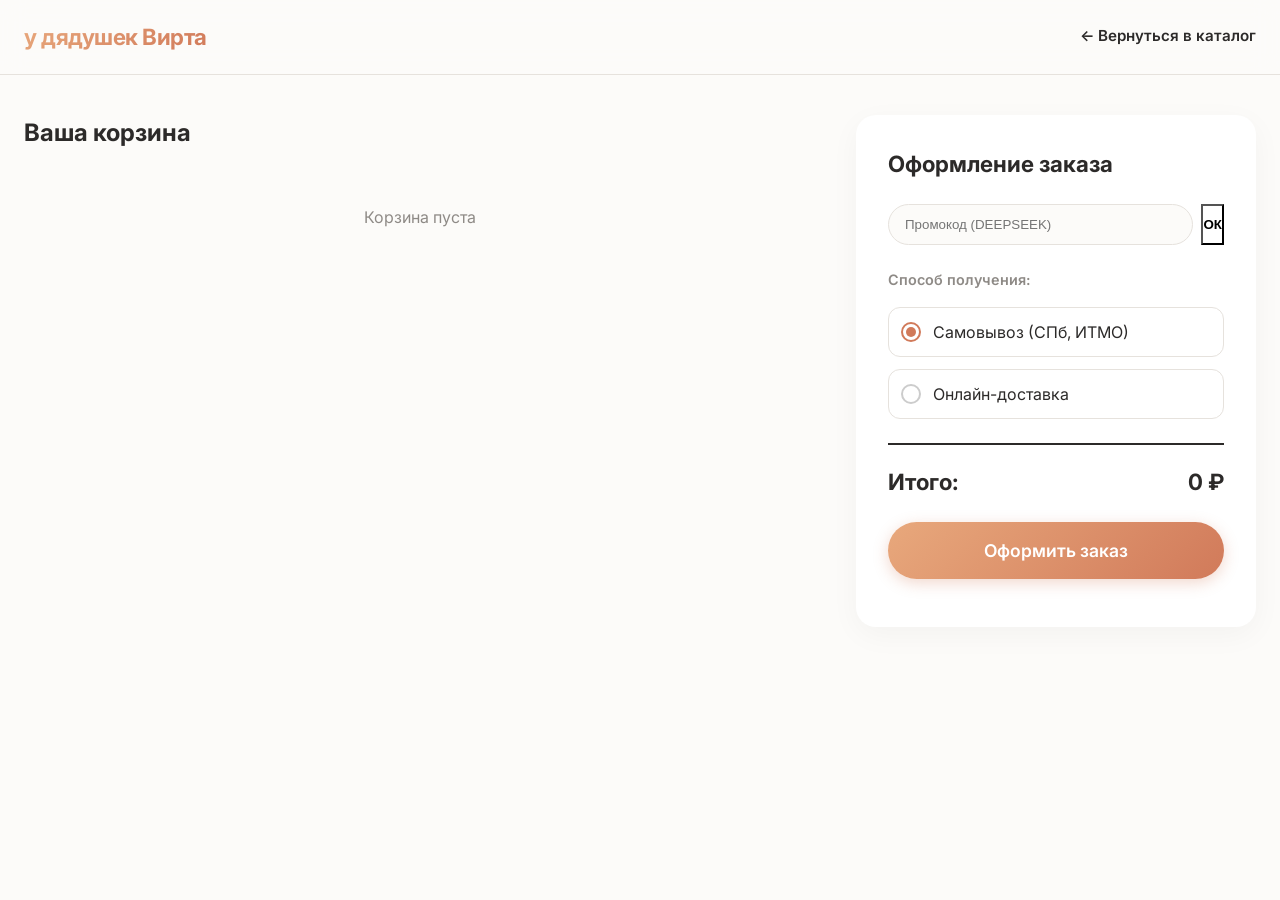
<file: site/cart.html>
<!DOCTYPE html>
<html lang="ru">
<head>
    <meta charset="UTF-8">
    <meta name="viewport" content="width=device-width, initial-scale=1.0">
    <title>Корзина — у дядушек Вирта</title>
    <link rel="stylesheet" href="styles.css">
    <link rel="preconnect" href="https://fonts.googleapis.com">
    <link rel="preconnect" href="https://fonts.gstatic.com" crossorigin>
    <link href="https://fonts.googleapis.com/css2?family=Inter:wght@300;400;600;700&display=swap" rel="stylesheet">
</head>
<body>
    <header class="site-header">
        <div class="header-container">
            <a href="index.html" class="logo">у дядушек Вирта</a>
            <div class="header-nav">
                <a href="index.html">← Вернуться в каталог</a>
            </div>
        </div>
    </header>

    <main class="main-page cart-page-layout">
        <section class="cart-items-section">
            <h2>Ваша корзина</h2>
            <p id="cart-empty" class="empty-message" hidden>Корзина пуста</p>
            <ul id="cart-list"></ul>
        </section>

        <section class="cart-checkout-section">
            <div class="checkout-card">
                <h3>Оформление заказа</h3>
                
                <div class="promo-block">
                    <input type="text" id="promo-input" placeholder="Промокод (DEEPSEEK)">
                    <button type="button" id="promo-btn" class="btn-outline">ОК</button>
                </div>
                <p id="promo-message" role="status"></p>

                <div class="delivery-options">
                    <p class="label">Способ получения:</p>
                    <label class="delivery-radio">
                        <input type="radio" name="delivery" value="pickup" checked>
                        <span class="radio-custom"></span>
                        <span>Самовывоз (СПб, ИТМО)</span>
                    </label>
                    <label class="delivery-radio">
                        <input type="radio" name="delivery" value="online">
                        <span class="radio-custom"></span>
                        <span>Онлайн-доставка</span>
                    </label>
                </div>

                <div id="cart-total" class="cart-total" aria-live="polite">
                    <span>Итого:</span>
                    <span><span id="total-price">0</span> ₽</span>
                </div>

                <button id="checkout-btn" class="btn-filled" style="width: 100%; padding: 18px; font-size: 1.1rem;">Оформить заказ</button>
                <p id="checkout-message" class="msg-success" style="text-align: center; margin-top: 16px;"></p>
            </div>
        </section>
    </main>

    <script src="app.js" defer></script>
</body>
</html>
</file>
<file: site/styles.css>
:root {
    --bg: #fcfbf9;
    --surface: #ffffff;
    --text-main: #2c2a29;
    --text-muted: #8e8a86;
    --accent-gradient: linear-gradient(135deg, #e8a87c 0%, #d17a5a 100%);
    --accent-hover: #c06a4c;
    --border: #e6e2dd;
    --radius-card: 20px;
    --radius-pill: 50px;
    --shadow-soft: 0 8px 30px rgba(0, 0, 0, 0.04);
    --shadow-hover: 0 12px 40px rgba(0, 0, 0, 0.08);
    --font: 'Inter', system-ui, -apple-system, sans-serif;
}

* { box-sizing: border-box; margin: 0; padding: 0; }
body { background-color: var(--bg); color: var(--text-main); font-family: var(--font); line-height: 1.5; -webkit-font-smoothing: antialiased; }

/* --- Хедер --- */
.site-header { position: sticky; top: 0; z-index: 100; background: rgba(252, 251, 249, 0.85); backdrop-filter: blur(12px); border-bottom: 1px solid var(--border); padding: 20px 0; }
.header-container { max-width: 1280px; margin: 0 auto; padding: 0 24px; display: flex; justify-content: space-between; align-items: center; }
.logo { font-size: 1.4rem; font-weight: 700; letter-spacing: -0.5px; background: var(--accent-gradient); -webkit-background-clip: text; -webkit-text-fill-color: transparent; text-decoration: none; }
.header-nav a { text-decoration: none; color: var(--text-main); font-weight: 600; font-size: 0.95rem; margin-left: 24px; display: flex; align-items: center; gap: 8px; transition: color 0.2s; }
.header-nav a:hover { color: var(--accent-hover); }
.cart-badge { background: var(--accent-gradient); color: white; padding: 2px 8px; border-radius: 20px; font-size: 0.8rem; font-weight: 700; }

/* --- Макеты --- */
.main-page { max-width: 1280px; margin: 0 auto; padding: 40px 24px 80px; }
.cart-page-layout { display: grid; grid-template-columns: 1fr 400px; gap: 40px; align-items: start; }

/* --- Каталог --- */
.section-header { margin-bottom: 24px; }
.section-header h2 { font-size: 2.2rem; font-weight: 600; letter-spacing: -1px; }
.subtitle { color: var(--text-muted); font-size: 1.1rem; margin-top: 8px; }

/* Круглые кнопки категорий (Pills) */
.category-pills { display: flex; flex-wrap: wrap; gap: 12px; margin-bottom: 32px; }
.pill { padding: 10px 24px; border-radius: var(--radius-pill); border: 1px solid var(--border); background: var(--surface); color: var(--text-main); font-weight: 600; font-size: 0.95rem; cursor: pointer; transition: all 0.2s; }
.pill:hover { border-color: var(--text-muted); }
.pill.active { background: var(--accent-gradient); color: white; border-color: transparent; box-shadow: 0 4px 15px rgba(209, 122, 90, 0.3); }

.catalog-controls { display: flex; flex-wrap: wrap; gap: 12px; margin-bottom: 32px; }
.catalog-controls input, .catalog-controls select, .catalog-controls button { padding: 12px 20px; border-radius: var(--radius-pill); border: 1px solid var(--border); background: var(--surface); font-family: var(--font); font-size: 0.95rem; outline: none; transition: all 0.2s; }
.catalog-controls input { flex: 1; min-width: 200px; }
.catalog-controls select { cursor: pointer; }
.btn-outline { background: transparent; font-weight: 600; cursor: pointer; }
.btn-outline:hover { border-color: var(--text-muted); }
.btn-outline.active { background: #fceee8; border-color: #e8a87c; color: #d17a5a; }

.products-grid { display: grid; grid-template-columns: repeat(auto-fill, minmax(260px, 1fr)); gap: 24px; }

.product-card { background: var(--surface); border-radius: var(--radius-card); box-shadow: var(--shadow-soft); overflow: hidden; transition: transform 0.3s cubic-bezier(0.16, 1, 0.3, 1), box-shadow 0.3s; display: flex; flex-direction: column; cursor: pointer; }
.product-card:hover { transform: translateY(-6px); box-shadow: var(--shadow-hover); }
.product-image-wrap { position: relative; padding-top: 100%; background: #f5f3f0; }
.product-image { position: absolute; top: 0; left: 0; width: 100%; height: 100%; object-fit: cover; transition: transform 0.5s; }
.product-card:hover .product-image { transform: scale(1.05); }
.fav-btn { position: absolute; top: 16px; right: 16px; width: 40px; height: 40px; border-radius: 50%; background: rgba(255,255,255,0.9); backdrop-filter: blur(4px); border: none; font-size: 1.2rem; color: #ccc; cursor: pointer; transition: all 0.2s; display: flex; align-items: center; justify-content: center; }
.fav-btn:hover { transform: scale(1.1); color: #d17a5a; }
.fav-btn.active { color: #e74c3c; }
.product-content { padding: 24px; display: flex; flex-direction: column; flex: 1; }
.product-category { font-size: 0.8rem; text-transform: uppercase; color: var(--text-muted); font-weight: 600; letter-spacing: 0.5px; margin-bottom: 8px; }
.product-name { font-size: 1.15rem; font-weight: 600; margin-bottom: 16px; line-height: 1.3; }
.product-footer { display: flex; justify-content: space-between; align-items: center; margin-top: auto; }
.price { font-weight: 700; font-size: 1.25rem; }

.btn-filled { background: var(--accent-gradient); color: white; border: none; border-radius: var(--radius-pill); padding: 10px 20px; font-weight: 600; font-family: var(--font); font-size: 0.95rem; cursor: pointer; box-shadow: 0 4px 15px rgba(209, 122, 90, 0.3); transition: all 0.2s; }
.btn-filled:hover { box-shadow: 0 6px 20px rgba(209, 122, 90, 0.5); transform: translateY(-2px); }
.btn-filled:active { transform: translateY(0); }

/* --- Модальное окно --- */
.modal-overlay { position: fixed; inset: 0; background: rgba(0,0,0,0.4); backdrop-filter: blur(4px); z-index: 1000; display: flex; align-items: center; justify-content: center; padding: 24px; opacity: 1; transition: opacity 0.3s; }
.modal-overlay[hidden] { display: none; }
.modal-content { background: var(--surface); border-radius: var(--radius-card); max-width: 900px; width: 100%; position: relative; box-shadow: 0 20px 60px rgba(0,0,0,0.2); overflow: hidden; animation: slideUp 0.3s ease; }
@keyframes slideUp { from { transform: translateY(20px); opacity: 0; } to { transform: translateY(0); opacity: 1; } }
.modal-close { position: absolute; top: 16px; right: 16px; background: rgba(255,255,255,0.8); border: none; width: 40px; height: 40px; border-radius: 50%; font-size: 1.5rem; cursor: pointer; z-index: 10; }
.modal-grid { display: grid; grid-template-columns: 1fr 1fr; }
.modal-image { width: 100%; height: 100%; object-fit: cover; min-height: 400px; }
.modal-info { padding: 40px; display: flex; flex-direction: column; justify-content: center; }
.modal-info h2 { font-size: 2rem; margin-bottom: 10px; }
.modal-desc { color: var(--text-muted); margin-bottom: 32px; line-height: 1.6; }

/* --- Страница корзины --- */
.cart-items-section h2 { margin-bottom: 24px; }
.cart-item { display: flex; align-items: center; gap: 20px; padding: 20px; background: var(--surface); border-radius: var(--radius-card); margin-bottom: 16px; box-shadow: var(--shadow-soft); }
.cart-item-img { width: 80px; height: 80px; object-fit: cover; border-radius: 12px; }
.cart-item-info { flex: 1; display: flex; flex-direction: column; gap: 4px; }
.cart-item-name { font-weight: 600; font-size: 1.1rem; }
.cart-item-price { color: var(--text-muted); font-size: 0.95rem; }
.qty-controls { display: flex; align-items: center; gap: 12px; background: var(--bg); padding: 4px; border-radius: 50px; }
.qty-btn { width: 32px; height: 32px; border-radius: 50%; border: none; background: var(--surface); font-weight: 600; cursor: pointer; box-shadow: 0 2px 5px rgba(0,0,0,0.05); }
.qty-value { font-weight: 600; min-width: 20px; text-align: center; }
.delete-btn { background: transparent; border: none; color: #ccc; font-size: 1.5rem; cursor: pointer; transition: color 0.2s; }
.delete-btn:hover { color: #e74c3c; }

.checkout-card { background: var(--surface); padding: 32px; border-radius: var(--radius-card); box-shadow: var(--shadow-soft); position: sticky; top: 100px; }
.checkout-card h3 { font-size: 1.4rem; margin-bottom: 24px; }
.promo-block { display: flex; gap: 8px; margin-bottom: 8px; }
.promo-block input { flex: 1; padding: 12px 16px; border-radius: var(--radius-pill); border: 1px solid var(--border); background: var(--bg); outline: none; }
.delivery-options { margin: 24px 0; display: flex; flex-direction: column; gap: 12px; }
.label { font-size: 0.9rem; color: var(--text-muted); font-weight: 600; margin-bottom: 4px; }
.delivery-radio { display: flex; align-items: center; gap: 12px; cursor: pointer; padding: 12px; border: 1px solid var(--border); border-radius: 12px; transition: border 0.2s; }
.delivery-radio:hover { border-color: #e8a87c; }
.delivery-radio input { display: none; }
.radio-custom { width: 20px; height: 20px; border: 2px solid #ccc; border-radius: 50%; position: relative; }
.delivery-radio input:checked + .radio-custom { border-color: #d17a5a; }
.delivery-radio input:checked + .radio-custom::after { content: ''; position: absolute; top: 50%; left: 50%; transform: translate(-50%, -50%); width: 10px; height: 10px; background: #d17a5a; border-radius: 50%; }

.cart-total { display: flex; justify-content: space-between; align-items: center; font-size: 1.4rem; font-weight: 700; padding-top: 20px; border-top: 2px solid var(--text-main); margin-bottom: 24px; }
.empty-message { color: var(--text-muted); text-align: center; padding: 30px 0; }
.msg-success { color: #27ae60; } .msg-error { color: #e74c3c; } .msg-warning { color: #f39c12; }

/* --- Адаптив --- */
@media (max-width: 900px) {
    .cart-page-layout { grid-template-columns: 1fr; }
    .modal-grid { grid-template-columns: 1fr; }
    .modal-image { min-height: 250px; }
    .modal-info { padding: 24px; }
}
@media (max-width: 600px) {
    .products-grid { grid-template-columns: repeat(auto-fill, minmax(160px, 1fr)); gap: 16px; }
    .product-content { padding: 16px; }
    .header-container { flex-direction: column; gap: 12px; }
    .cart-item { flex-wrap: wrap; }
}
</file>
